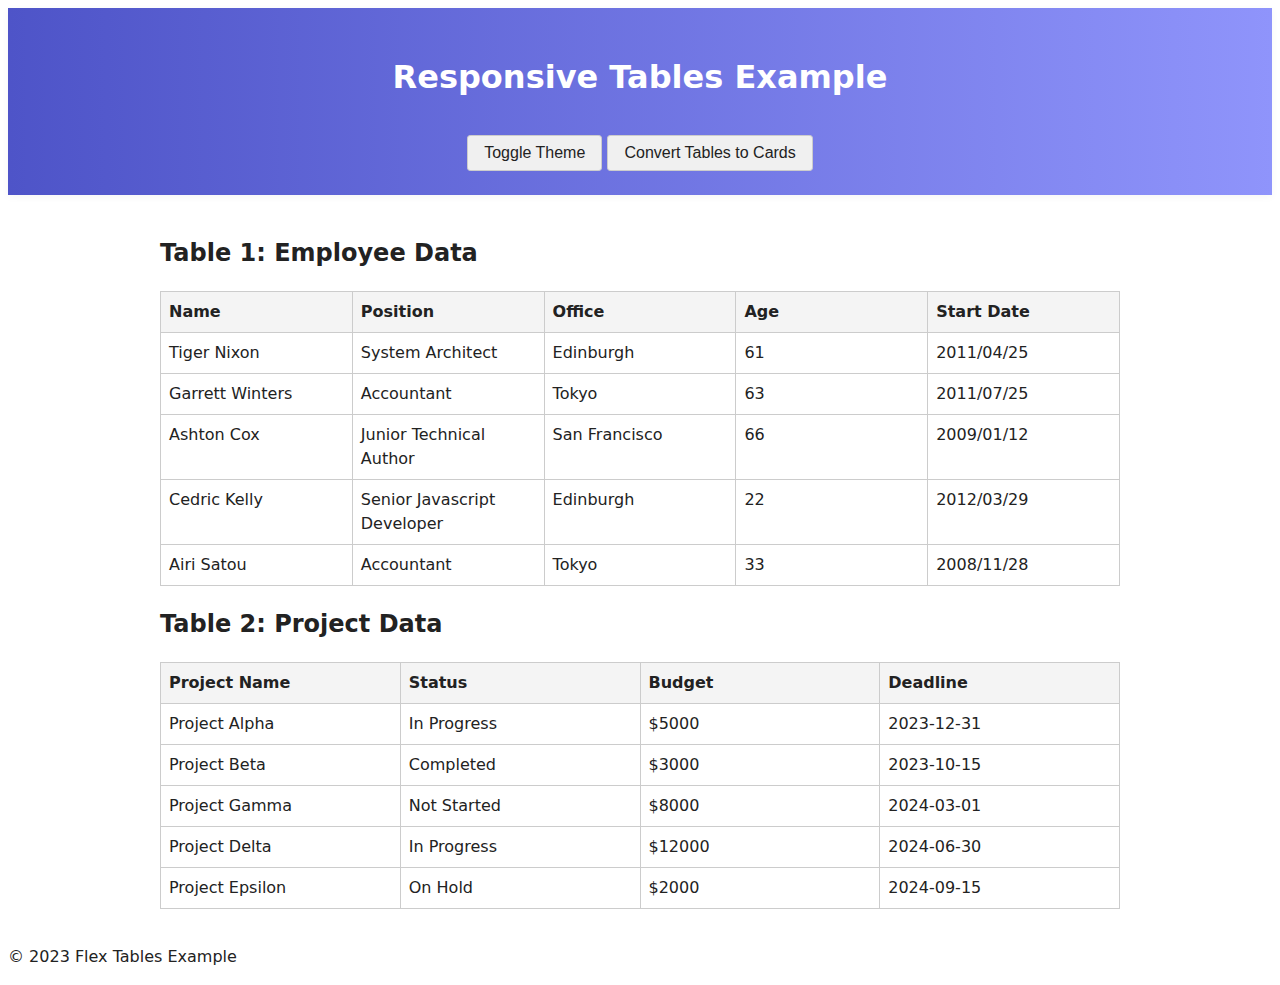
<file: flex.html>
<!DOCTYPE html>
<html lang="en">
<head>
    <meta charset="UTF-8">
    <meta name="viewport" content="width=device-width, initial-scale=1.0">
    <title>Responsive Tables</title>
    <link rel="stylesheet" href="css/main.css">
    <script src="js/main.js"></script>
    <script src="js/responsiveTables.js"></script>
</head>
<body>
    <header>
        <h1>Responsive Tables Example</h1>
        <button id="theme-toggle" aria-label="Toggle light/dark mode" onclick="toggleTheme()">Toggle Theme</button>
        <button id="convert-tables" aria-label="Convert tables to Cards" onclick="convertTablesToCards('main section')">Convert Tables to Cards</button>
    </header>
    <main>
        <section>
            <h2>Table 1: Employee Data</h2>
            <table id="employee-table" class="responsive-table">
                <thead>
                    <tr>
                        <th>Name</th>
                        <th>Position</th>
                        <th>Office</th>
                        <th>Age</th>
                        <th>Start Date</th>
                    </tr>
                </thead>
                <tbody>
                    <tr>
                        <td>Tiger Nixon</td>
                        <td>System Architect</td>
                        <td>Edinburgh</td>
                        <td>61</td>
                        <td>2011/04/25</td>
                    </tr>
                    <tr>
                        <td>Garrett Winters</td>
                        <td>Accountant</td>
                        <td>Tokyo</td>
                        <td>63</td>
                        <td>2011/07/25</td>
                    </tr>
                    <tr>
                        <td>Ashton Cox</td>
                        <td>Junior Technical Author</td>
                        <td>San Francisco</td>
                        <td>66</td>
                        <td>2009/01/12</td>
                    </tr>
                    <tr>
                        <td>Cedric Kelly</td>
                        <td>Senior Javascript Developer</td>
                        <td>Edinburgh</td>
                        <td>22</td>
                        <td>2012/03/29</td>
                    </tr>
                    <tr>
                        <td>Airi Satou</td>
                        <td>Accountant</td>
                        <td>Tokyo</td>
                        <td>33</td>
                        <td>2008/11/28</td>
                    </tr>
                </tbody>
            </table>

            <h2>Table 2: Project Data</h2>
            <table id="project-table" class="responsive-table">
                <thead>
                    <tr>
                        <th>Project Name</th>
                        <th>Status</th>
                        <th>Budget</th>
                        <th>Deadline</th>
                    </tr>
                </thead>
                <tbody>
                    <tr>
                        <td>Project Alpha</td>
                        <td>In Progress</td>
                        <td>$5000</td>
                        <td>2023-12-31</td>
                    </tr>
                    <tr>
                        <td>Project Beta</td>
                        <td>Completed</td>
                        <td>$3000</td>
                        <td>2023-10-15</td>
                    </tr>
                    <tr>
                        <td>Project Gamma</td>
                        <td>Not Started</td>
                        <td>$8000</td>
                        <td>2024-03-01</td>
                    </tr>
                    <tr>
                        <td>Project Delta</td>
                        <td>In Progress</td>
                        <td>$12000</td>
                        <td>2024-06-30</td>
                    </tr>
                    <tr>
                        <td>Project Epsilon</td>
                        <td>On Hold</td>
                        <td>$2000</td>
                        <td>2024-09-15</td>
                    </tr>
                </tbody>
            </table>
        </section>
</main>
    <footer>
        <p>&copy; 2023 Flex Tables Example</p>
    </footer>
</body>
</html>
</file>
<file: css/main.css>
/* Light theme (default) */
:root {
  --color-bg: rgb(255, 255, 255);
  --color-text: rgb(34, 34, 34);
  --color-table-bg: rgb(255, 255, 255);
  --color-table-border: rgb(204, 204, 204);
  --color-th-bg: rgb(244, 244, 244);
  --color-th-text: rgb(34, 34, 34);
  --color-header-bg: linear-gradient(90deg, rgb(78, 84, 200) 0%, rgb(143, 148, 251) 100%);
  --color-header-text: rgb(255, 255, 255);
  --color-header-shadow: 0 2px 8px rgba(0,0,0,0.04);
  --color-btn-bg: rgb(240, 240, 240);
  --color-btn-text: rgb(34, 34, 34);
  --color-btn-border: rgb(204, 204, 204);
  --color-btn-hover-bg: rgb(220, 220, 220);
  --space-max-width: 60rem;
  --space-cell-padding: 0.5rem;
  --size-base: 1rem;
  /* Border variables */
  --border-width-thin: 0.0625rem;
  --border-width: 0.125rem;
  --border-radius: 0.25rem;
  --border-radius-lg: 0.2rem;
}

:root[data-theme="dark"] {
  --color-bg: rgb(24, 26, 27);
  --color-text: rgb(224, 224, 224);
  --color-table-bg: rgb(35, 39, 43);
  --color-table-border: rgb(64, 64, 64);
  --color-th-bg: rgb(45, 49, 54);
  --color-th-text: rgb(224, 224, 224);
  --color-header-bg: linear-gradient(90deg, rgb(35, 39, 43) 0%, rgb(58, 63, 75) 100%);
  --color-header-text: rgb(224, 224, 224);
  --color-header-shadow: 0 2px 8px rgba(0,0,0,0.3);
  --color-btn-bg: rgb(44, 48, 54);
  --color-btn-text: rgb(224, 224, 224);
  --color-btn-border: rgb(70, 70, 70);
  --color-btn-hover-bg: rgb(60, 65, 75);
}

html {
  font-size: var(--size-base);
  line-height: 1.5;
}

body {
  background-color: var(--color-bg);
  color: var(--color-text);
  font-family: system-ui, -apple-system, BlinkMacSystemFont, 'Segoe UI', Roboto, 'Helvetica Neue', Arial, sans-serif;
}

table {
  width: 100%;
  border-collapse: collapse;
  background-color: var(--color-table-bg);
  color: var(--color-text);
}

table.responsive-table {
  table-layout: fixed;
}

th, td {
  border: var(--border-width-thin) solid var(--color-table-border);
  padding: var(--space-cell-padding);
  text-align: left;
  vertical-align: top;
  overflow: hidden;
  text-overflow: ellipsis;
  white-space: normal;
  word-break: break-word;
}

th {
  background-color: var(--color-th-bg);
  color: var(--color-th-text);
}

main {
  padding: 1.25rem;
}

main > section {
  max-width: var(--space-max-width);
  margin-left: auto;
  margin-right: auto;
}

header {
  background: var(--color-header-bg);
  color: var(--color-header-text);
  padding: 1.5rem 1.25rem;
  text-align: center;
  box-shadow: var(--color-header-shadow);
}

table tr th, table tr td {
  width: 1%;
}

table tr > * {
  width: calc(100% / var(--col-count, 1));
}

button {
  background: var(--color-btn-bg);
  color: var(--color-btn-text);
  border: thin solid var(--color-btn-border);
  border-radius: 0.2rem;
  padding: 0.5rem 1rem;
  font-size: 1rem;
  cursor: pointer;
  margin-top: 0.75rem;
  transition: background 0.2s, color 0.2s, border 0.2s;
}
button:hover, button:focus {
  background: var(--color-btn-hover-bg);
  outline: none;
}

/* Utility column width classes (5% to 100% in 5% steps) */
.col-5 { width: 5%; flex: 0 0 5%; }
.col-10 { width: 10%; flex: 0 0 10%; }
.col-15 { width: 15%; flex: 0 0 15%; }
.col-20 { width: 20%; flex: 0 0 20%; }
.col-25 { width: 25%; flex: 0 0 25%; }
.col-30 { width: 30%; flex: 0 0 30%; }
.col-35 { width: 35%; flex: 0 0 35%; }
.col-40 { width: 40%; flex: 0 0 40%; }
.col-45 { width: 45%; flex: 0 0 45%; }
.col-50 { width: 50%; flex: 0 0 50%; }
.col-55 { width: 55%; flex: 0 0 55%; }
.col-60 { width: 60%; flex: 0 0 60%; }
.col-65 { width: 65%; flex: 0 0 65%; }
.col-70 { width: 70%; flex: 0 0 70%; }
.col-75 { width: 75%; flex: 0 0 75%; }
.col-80 { width: 80%; flex: 0 0 80%; }
.col-85 { width: 85%; flex: 0 0 85%; }
.col-90 { width: 90%; flex: 0 0 90%; }
.col-95 { width: 95%; flex: 0 0 95%; }
.col-100 { width: 100%; flex: 0 0 100%; }
.col-auto { width: auto; flex: 1 1 0; }

/* Utility alignment classes */
.align-both {
  text-align: center !important;
  vertical-align: middle !important;
  justify-content: center !important;
  align-items: center !important;
}
.align-h {
  text-align: center !important;
  justify-content: center !important;
}
.align-v {
  vertical-align: middle !important;
  align-items: center !important;
}

/* Remove forced equal width for th/td and let utility classes work */
table.responsive-table tr > * {
  width: unset;
}

/* Responsive grid table styles */
.responsive-grid {
  display: flex;
  flex-direction: column;
  width: 100%;
  background-color: var(--color-table-bg);
  color: var(--color-text);
  border-radius: var(--border-radius);
  overflow: hidden;
  margin-bottom: 2rem;
}

.grid-row {
  display: flex;
  flex-direction: row;
  border-bottom: var(--border-width-thin) solid var(--color-table-border);
}
.grid-row:last-child {
  border-bottom: none;
}
.grid-cell {
  flex: 1 1 0;
  padding: 0.5rem;
  border-right: var(--border-width-thin) solid var(--color-table-border);
  display: flex;
  flex-direction: column;
}
.grid-cell:last-child {
  border-right: none;
}
.cell-label {
  font-size: 0.6rem;
  color: var(--color-th-text);
  font-weight: bold;
  margin-bottom: 0.125rem;
}
.cell-value {
  font-size: 1em;
}
.grid-header {
  display: flex;
  flex-direction: row;
  background-color: var(--color-th-bg);
  color: var(--color-th-text);
  font-weight: bold;
  border-bottom: var(--border-width) solid var(--color-table-border);
}
.grid-header-cell {
  flex: 1 1 0;
  padding: 0.5rem;
  border-right: var(--border-width) solid var(--color-table-border);
  text-align: left;
}
.grid-header-cell:last-child {
  border-right: none;
}

/* Fallback for browsers that do not support attr() for width: set inline style in JS if needed */

@media (max-width: 37.5rem) {
  main {
    padding: 0.75rem;
  }
  .responsive-grid {
    border-radius: 0;
    background: none;
  }
  .grid-header {
    display: none;
  }
  .grid-row {
    flex-direction: column;
    border: none;
    background: var(--color-table-bg);
    margin-bottom: 1rem;
    border-radius: var(--border-radius-lg);
    border: var(--border-width-thin) solid var(--color-table-border);
    overflow: hidden;
  }
  .grid-cell {
    border-right: none;
    border-bottom: var(--border-width-thin) solid var(--color-table-border);
    padding: 0.625rem 0.5rem;
    position: relative;
    color: var(--color-text);
    font-size: 1.05em;
    width: 100% !important;
    max-width: 100% !important;
    flex: 1 1 100% !important;
  }
  .grid-cell[class*="col-"] {
    width: 100% !important;
    max-width: 100% !important;
    flex: 1 1 100% !important;
  }
  .grid-cell:last-child {
    border-bottom: none;
  }
  .grid-cell::before {
    content: attr(data-label);
    display: block;
    font-weight: 500;
    color: var(--color-th-text);
    opacity: 0.7;
    margin-bottom: 0.125rem;
    font-size: 0.92em;
  }
  .cell-label {
    margin-bottom: 0.25rem;
    font-size: 1em;
  }
  .grid-header-cell[class*="col-"], .grid-cell[class*="col-"] {
    width: 100% !important;
    max-width: 100% !important;
    flex: 1 1 100% !important;
  }
}
</file>
